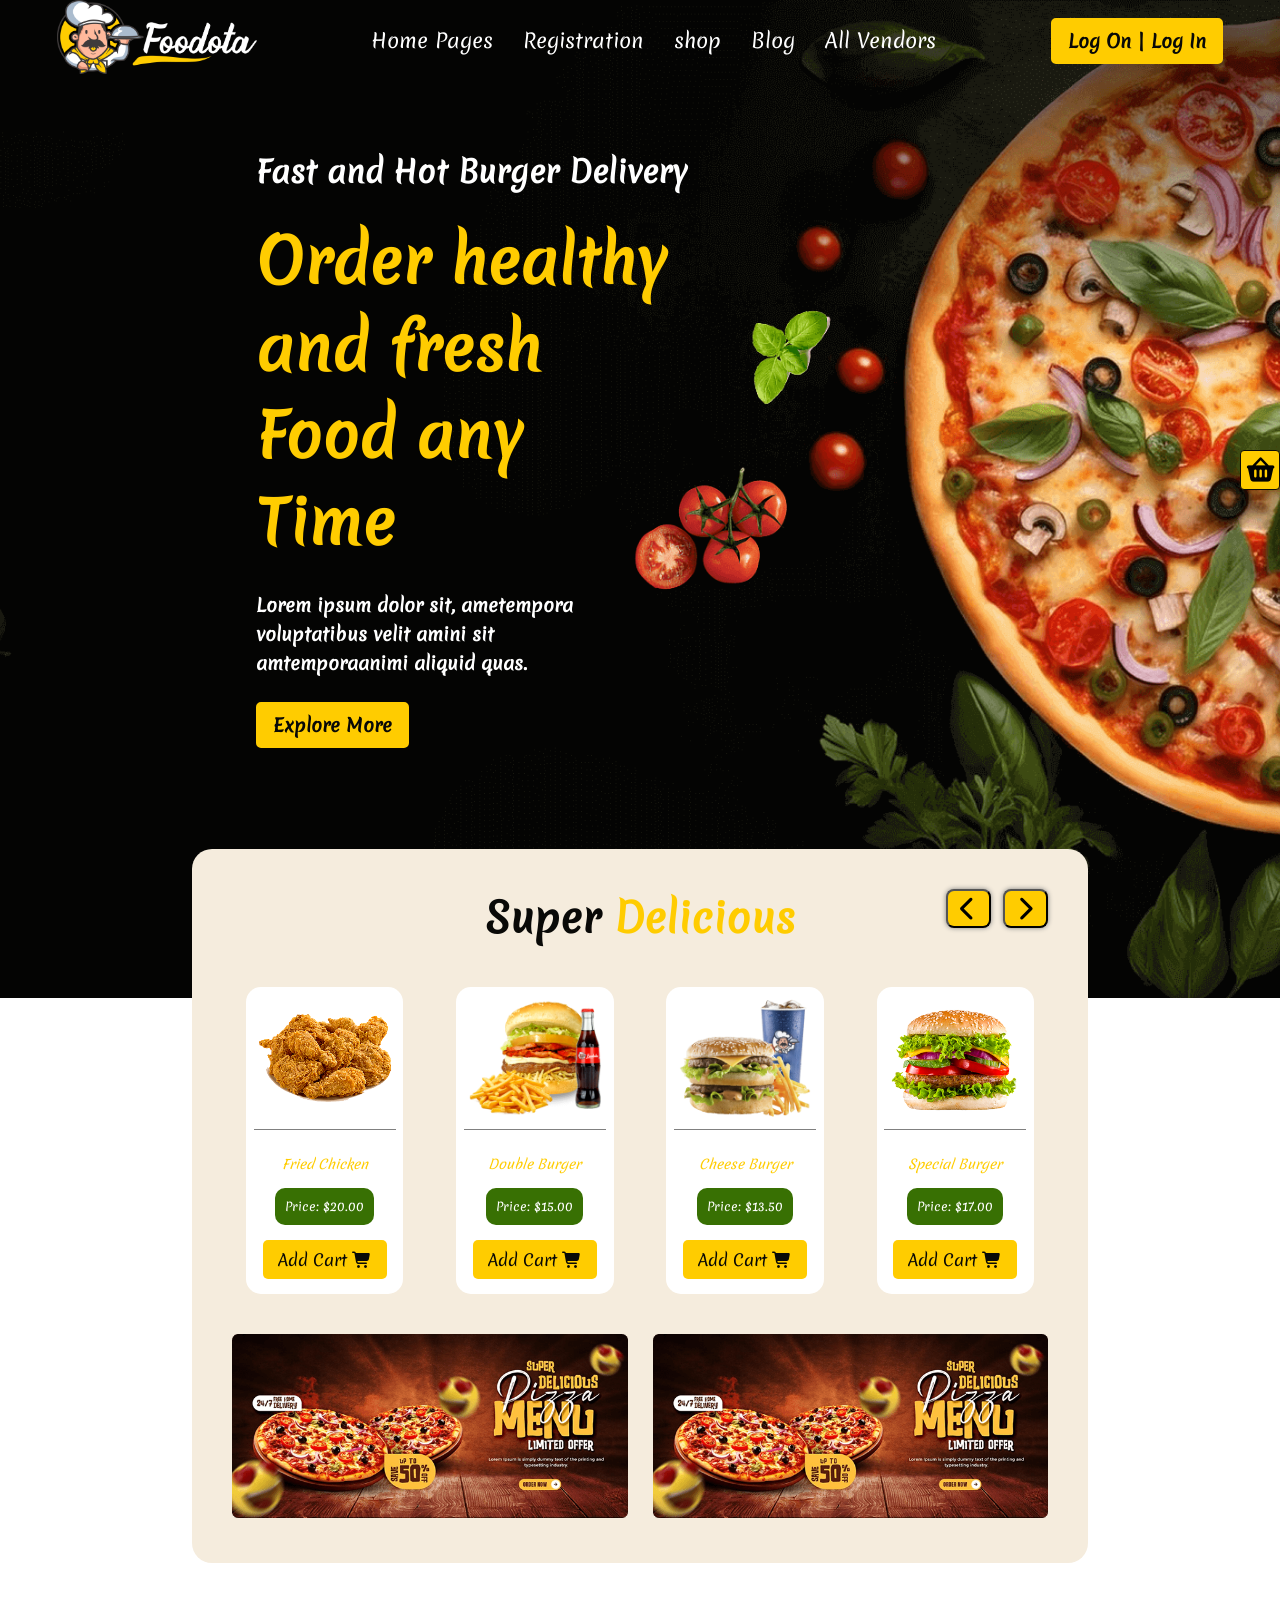
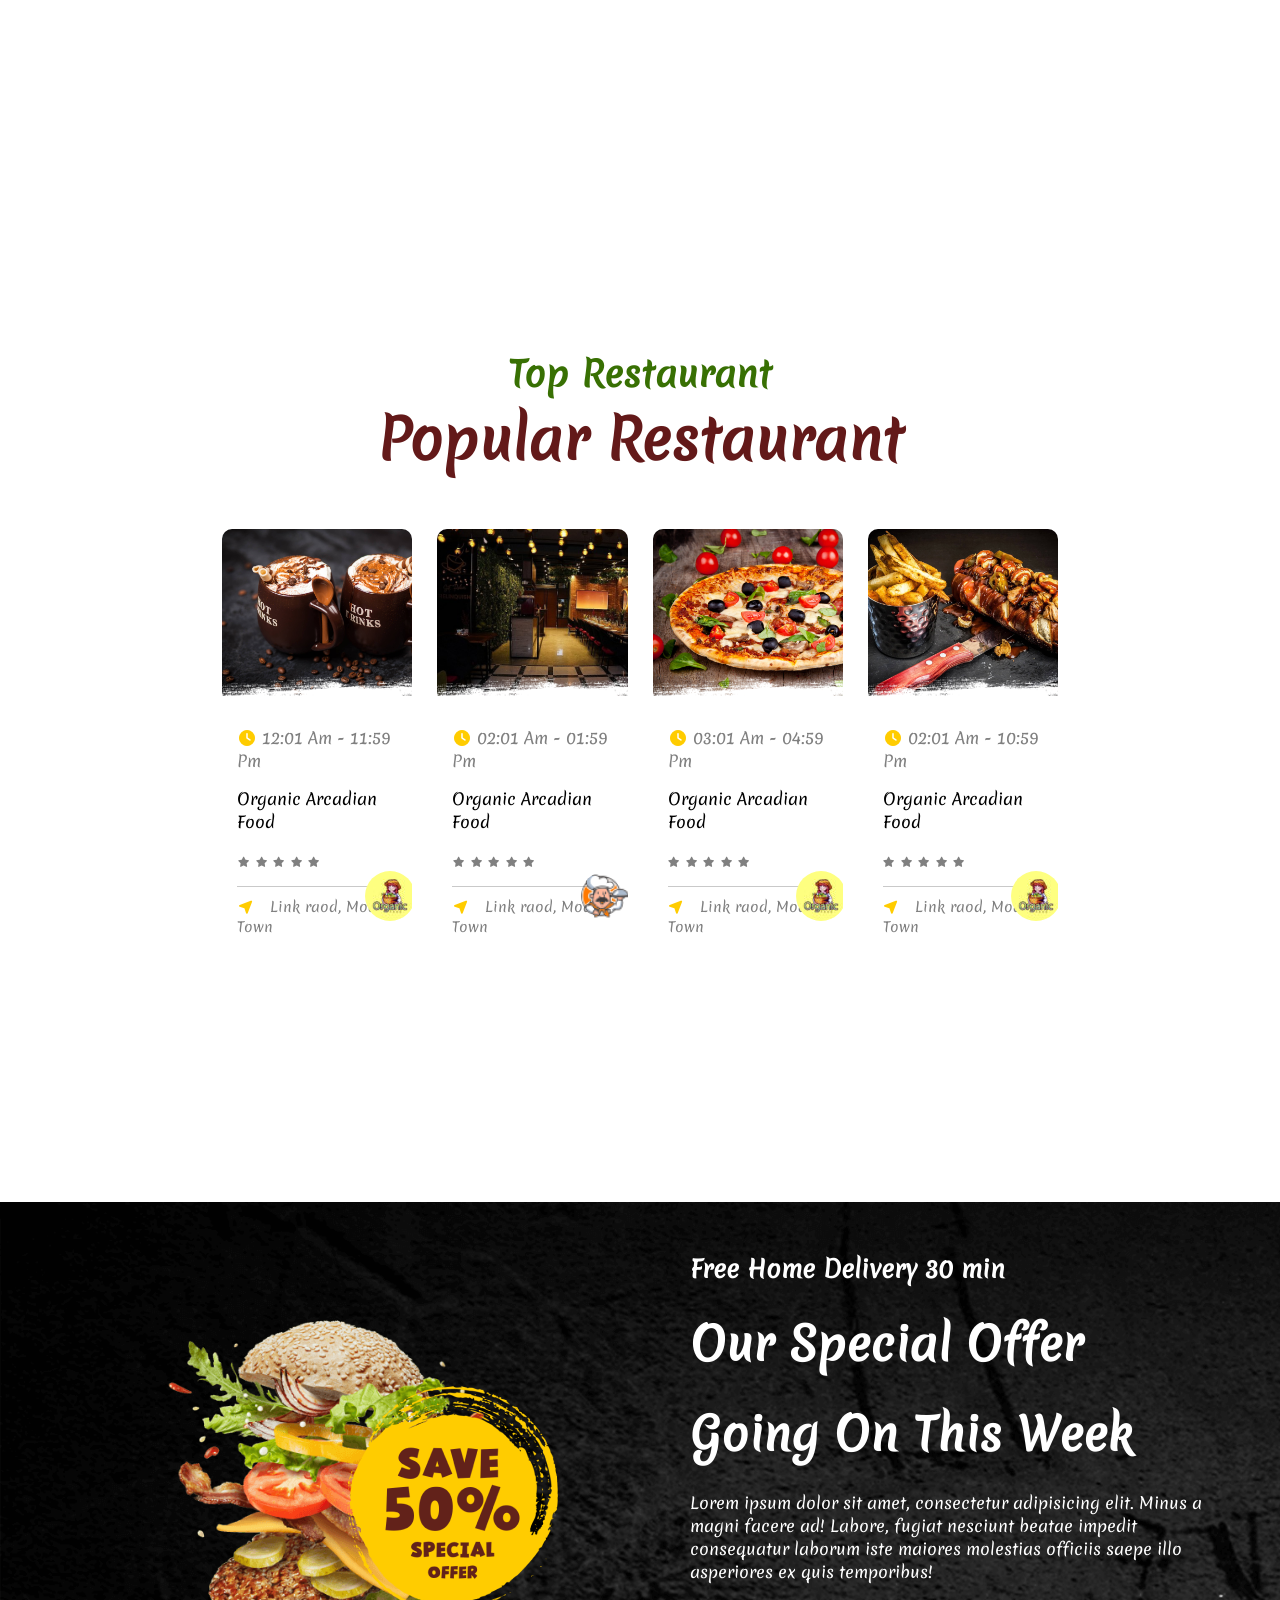
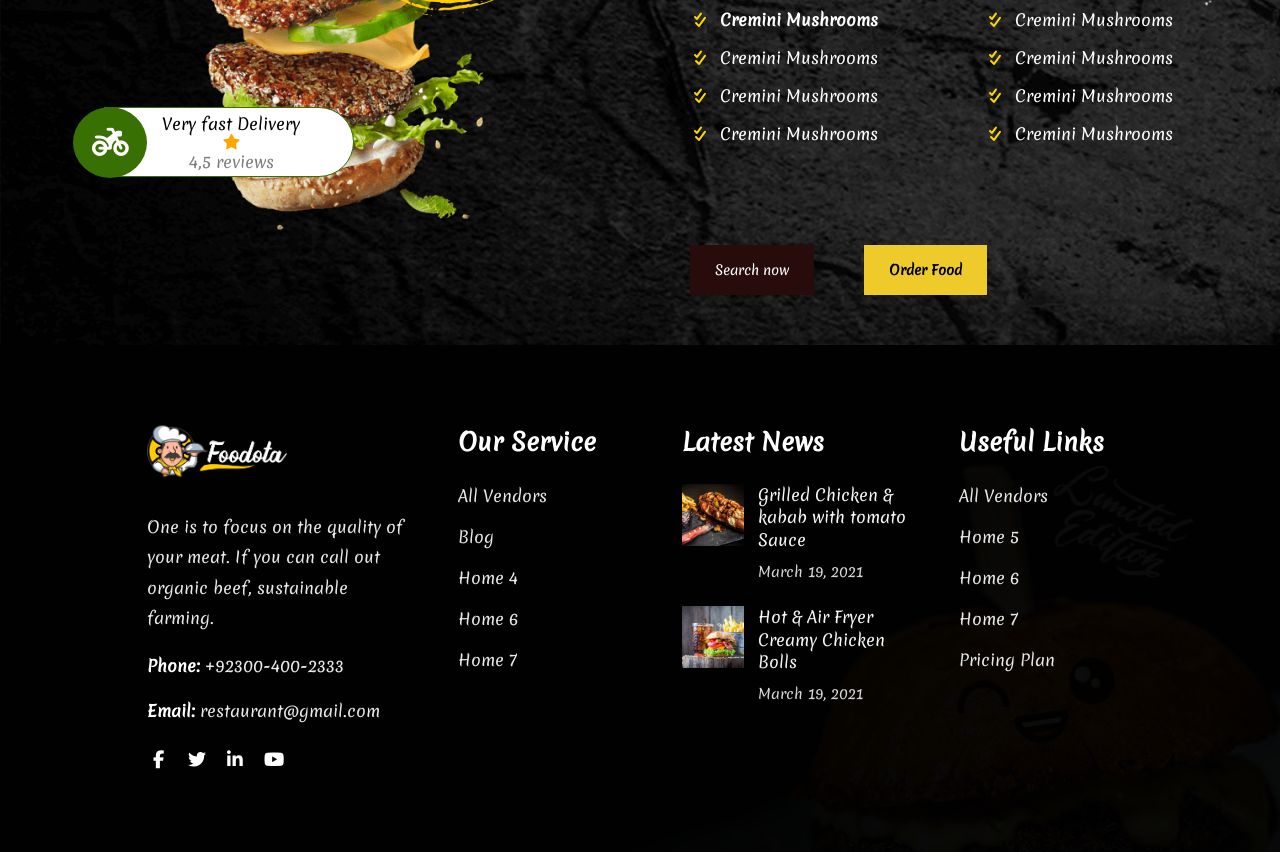
<file: index.html>
<!doctype html>
<html lang="en">
  <head>
    <meta charset="UTF-8" />
    <meta name="viewport" content="width=device-width, initial-scale=1.0" />
    <link rel="stylesheet" href="styles/style.css" />
    <link rel="stylesheet" href="styles/all.min.css" />
    <link rel="stylesheet" href="styles/splide.min.css" />
    <title>Fodoota</title>
  </head>
  <body>
    <!-- nav start -->
    <nav>
      <div class="logo">
        <img src="assets/images/logo.png" alt="" />
        <img src="assets/images/logo-2.svg" alt="" />
      </div>
      <ul>
        <li><a href="index.html">Home Pages</a></li>
        <li><a href="">Registration</a></li>
        <li><a href="shop.html">shop</a></li>
        <li><a href="">Blog</a></li>
        <li><a href="">All Vendors</a></li>
      </ul>
      <div>
        <button class="btn">Log on | Log in</button>
      </div>
    </nav>

    <!-- nav end -->

    <section class="hero">
      <div class="container">
        <div class="splide hero-splide">
          <div class="splide__track">
            <ul class="splide__list">
              <li class="splide__slide">
                <div class="hero-info">
                  <span>Fast and Hot Burger Delivery</span>
                  <h1>Order healthy and fresh Food any Time</h1>
                  <p>
                    Lorem ipsum dolor sit, ametempora voluptatibus velit amini
                    sit amtemporaanimi aliquid quas.
                  </p>
                  <button class="btn">Explore More</button>
                </div>
              </li>
              <li class="splide__slide">
                <div class="hero-info">
                  <span>Fast and Hot Burger Delivery</span>
                  <h1>Order healthy and fresh Food any Time</h1>
                  <p>
                    Lorem ipsum dolor sit, ametempora voluptatibus velit amini
                    sit amtemporaanimi aliquid quas.
                  </p>
                  <button class="btn">Explore More</button>
                </div>
              </li>
              <li class="splide__slide">
                <div class="hero-info">
                  <span>Fast and Hot Burger Delivery</span>
                  <h1>Order healthy and fresh Food any Time</h1>
                  <p>
                    Lorem ipsum dolor sit, ametempora voluptatibus velit amini
                    sit amtemporaanimi aliquid quas.
                  </p>
                  <button class="btn">Explore More</button>
                </div>
              </li>
            </ul>
          </div>
        </div>
      </div>
      <div class="super">
        <h2>super <span>Delicious</span></h2>
        <div class="splide slider">
          <div class="splide__track">
            <ul class="splide__list"></ul>
          </div>
        </div>
        <div class="card_offers">
          <div class="left">
            <img src="assets/images/offer-1.png" alt="" />
          </div>
          <div class="right">
            <img src="assets/images/offer-1.png" alt="" />
          </div>
        </div>
        <div class="arrows">
          <button class="prev">
            <i class="fa-solid fa-chevron-left"></i>
          </button>
          <button class="next">
            <i class="fa-solid fa-chevron-right"></i>
          </button>
        </div>
      </div>
    </section>
    <section class="top_restaurant">
      <div class="container">
        <div class="title">
          <h3>Top Restaurant</h3>
          <h1>Popular <span>Restaurant</span></h1>
        </div>
        <div class="cards">
          <div class="card">
            <div class="img-box">
              <img src="assets/images/res-1.jpg" alt="" />
              <img
                class="brush"
                src="assets/images/brush-sm-vector.png"
                alt=""
              />
            </div>
            <div class="card-contain">
              <div>
                <i class="fa-solid fa-clock"></i>
                <span>12:01 am - 11:59 pm </span>
              </div>
              <div>Organic Arcadian Food</div>
              <div>
                <i class="fa-solid fa-star"></i>
                <i class="fa-solid fa-star"></i>
                <i class="fa-solid fa-star"></i>
                <i class="fa-solid fa-star"></i>
                <i class="fa-solid fa-star"></i>
              </div>
              <div>
                <i class="fa-solid fa-location-arrow"></i>Link raod, Model Town
              </div>
              <img class="logo" src="assets/images/res-1(logo).jpg" alt="" />
            </div>
          </div>
          <div class="card">
            <div class="img-box">
              <img src="assets/images/res-2.jpg" alt="" />
              <img
                class="brush"
                src="assets/images/brush-sm-vector.png"
                alt=""
              />
            </div>

            <div class="card-contain">
              <div>
                <i class="fa-solid fa-clock"></i>
                <span>02:01 am - 01:59 pm </span>
              </div>
              <div>Organic Arcadian Food</div>
              <div>
                <i class="fa-solid fa-star"></i>
                <i class="fa-solid fa-star"></i>
                <i class="fa-solid fa-star"></i>
                <i class="fa-solid fa-star"></i>
                <i class="fa-solid fa-star"></i>
              </div>
              <div>
                <i class="fa-solid fa-location-arrow"></i>Link raod, Model Town
              </div>
              <img class="logo" src="assets/images/favicon.png" alt="" />
            </div>
          </div>
          <div class="card">
            <div class="img-box">
              <img src="assets/images/res-3.jpg" alt="" />
              <img
                class="brush"
                src="assets/images/brush-sm-vector.png"
                alt=""
              />
            </div>

            <div class="card-contain">
              <div>
                <i class="fa-solid fa-clock"></i>
                <span>03:01 am - 04:59 pm </span>
              </div>
              <div>Organic Arcadian Food</div>
              <div>
                <i class="fa-solid fa-star"></i>
                <i class="fa-solid fa-star"></i>
                <i class="fa-solid fa-star"></i>
                <i class="fa-solid fa-star"></i>
                <i class="fa-solid fa-star"></i>
              </div>
              <div>
                <i class="fa-solid fa-location-arrow"></i>Link raod, Model Town
              </div>
              <img class="logo" src="assets/images/res-1(logo).jpg" alt="" />
            </div>
          </div>
          <div class="card">
            <div class="img-box">
              <img src="assets/images/res-4.jpg" alt="" />
              <img
                class="brush"
                src="assets/images/brush-sm-vector.png"
                alt=""
              />
            </div>
            <div class="card-contain">
              <div>
                <i class="fa-solid fa-clock"></i>
                <span>02:01 am - 10:59 pm </span>
              </div>
              <div>Organic Arcadian Food</div>
              <div>
                <i class="fa-solid fa-star"></i>
                <i class="fa-solid fa-star"></i>
                <i class="fa-solid fa-star"></i>
                <i class="fa-solid fa-star"></i>
                <i class="fa-solid fa-star"></i>
              </div>
              <div>
                <i class="fa-solid fa-location-arrow"></i>Link raod, Model Town
              </div>
              <img class="logo" src="assets/images/res-1(logo).jpg" alt="" />
            </div>
          </div>
        </div>
      </div>
    </section>

    <!-- saving delivery start -->
  <div class="saving">
    <div class="img-box">
      <img src="assets/images/special-offer.png" alt="">
      <div class="Delivery_reviews">
      <i class="fa-solid fa-motorcycle"></i>
      <div>
        <span>Very fast Delivery</span>
      <i class="fa-solid fa-star"></i><span>4,5 reviews</span>
      </div>
    </div>
    <div class="absolute_img">
      <img src="assets/images/save-50.png" alt="">
    </div>
    </div>
    <div class="right_container">
      <h2>Free Home Delivery 30 min</h2>
      <h1>Our Special Offer</h1>
      <h1>Going On This Week</h1>
      <p>Lorem ipsum dolor sit amet, consectetur adipisicing elit. Minus a magni facere ad! Labore, fugiat nesciunt beatae impedit consequatur laborum iste maiores molestias officiis saepe illo asperiores ex quis temporibus!</p>
      <div class="offers_saving">
        <div class="left">
         <span><i class="fa-solid fa-check-double" style="color: gold;"></i><b>Cremini Mushrooms</b></span>
         <span><i class="fa-solid fa-check-double" style="color: gold;"></i>Cremini Mushrooms</span>
         <span><i class="fa-solid fa-check-double" style="color: gold;"></i>Cremini Mushrooms</span>
         <span><i class="fa-solid fa-check-double" style="color: gold;"></i>Cremini Mushrooms</span>
        
        </div>
       <div class="right">
        <span><i class="fa-solid fa-check-double" style="color: gold;"></i>Cremini Mushrooms</span>
         <span><i class="fa-solid fa-check-double" style="color: gold;"></i>Cremini Mushrooms</span>
         <span><i class="fa-solid fa-check-double" style="color: gold;"></i>Cremini Mushrooms</span>
         <span><i class="fa-solid fa-check-double" style="color: gold;"></i>Cremini Mushrooms</span>
         
       </div>
      </div>
      <div class="buttons">
        <button>Search now</button><button>Order Food</button>
      </div>
    </div>
    
  </div>

  <footer class="footer">
  <div class="footer-overlay"></div>

  <div class="footer-container">
    <div class="footer-col footer-about">
      <img src="assets/images/logo.png" alt="Foodota Logo" class="footer-logo" />

      <p>
        One is to focus on the quality of your meat. If you can call
        out organic beef, sustainable farming.
      </p>

      <div class="footer-contact">
        <p><strong>Phone:</strong> +92300-400-2333</p>
        <p><strong>Email:</strong> restaurant@gmail.com</p>
      </div>

      <div class="footer-social">
        <a href="#"><i class="fa-brands fa-facebook-f"></i></a>
        <a href="#"><i class="fa-brands fa-twitter"></i></a>
        <a href="#"><i class="fa-brands fa-linkedin-in"></i></a>
        <a href="#"><i class="fa-brands fa-youtube"></i></a>
      </div>
    </div>

    <div class="footer-col">
      <h3>Our Service</h3>
      <ul>
        <li><a href="#">All Vendors</a></li>
        <li><a href="#">Blog</a></li>
        <li><a href="#">Home 4</a></li>
        <li><a href="#">Home 6</a></li>
        <li><a href="#">Home 7</a></li>
      </ul>
    </div>

    <div class="footer-col footer-news">
      <h3>Latest News</h3>

      <div class="news-item">
        <img src="assets/images/res-4.jpg" alt="News 1" />
        <div>
          <h4>Grilled Chicken & kabab with tomato Sauce</h4>
          <span>March 19, 2021</span>
        </div>
      </div>

      <div class="news-item">
        <img src="assets/images/res-6.jpg" alt="News 2" />
        <div>
          <h4>Hot & Air Fryer Creamy Chicken Bolls</h4>
          <span>March 19, 2021</span>
        </div>
      </div>
    </div>

    <div class="footer-col">
      <h3>Useful Links</h3>
      <ul>
        <li><a href="#">All Vendors</a></li>
        <li><a href="#">Home 5</a></li>
        <li><a href="#">Home 6</a></li>
        <li><a href="#">Home 7</a></li>
        <li><a href="#">Pricing Plan</a></li>
      </ul>
    </div>
  </div>
</footer>



    <!-- cart start -->
    <div class="cart">
      <div class="head">
        <h1>Your<span> Order</span></h1>
      </div>
      <p class="cartMessage">No Products in the Cart!</p>
      <div class="items"></div>
      <div class="total">
        <span>Final Price</span>
        <span>$0.00</span>
      </div>
      <button class="closeCart">
        <i class="fa-regular fa-circle-xmark"></i>
      </button>
    </div>
    <div class="cartIcon">
      <i class="fa-solid fa-basket-shopping"></i>
    </div>

    <!-- warning card -->
      <div class="warningCard">
        <h3>

        </h3>
        <i class="fa-solid fa-check"></i>
      </div>

    <!-- <i class="fa-brands fa-black-tie"></i> -->
    <script src="scripts/splide.min.js"></script>
    <script src="scripts/main.js"></script>
  </body>
</html>
</file>
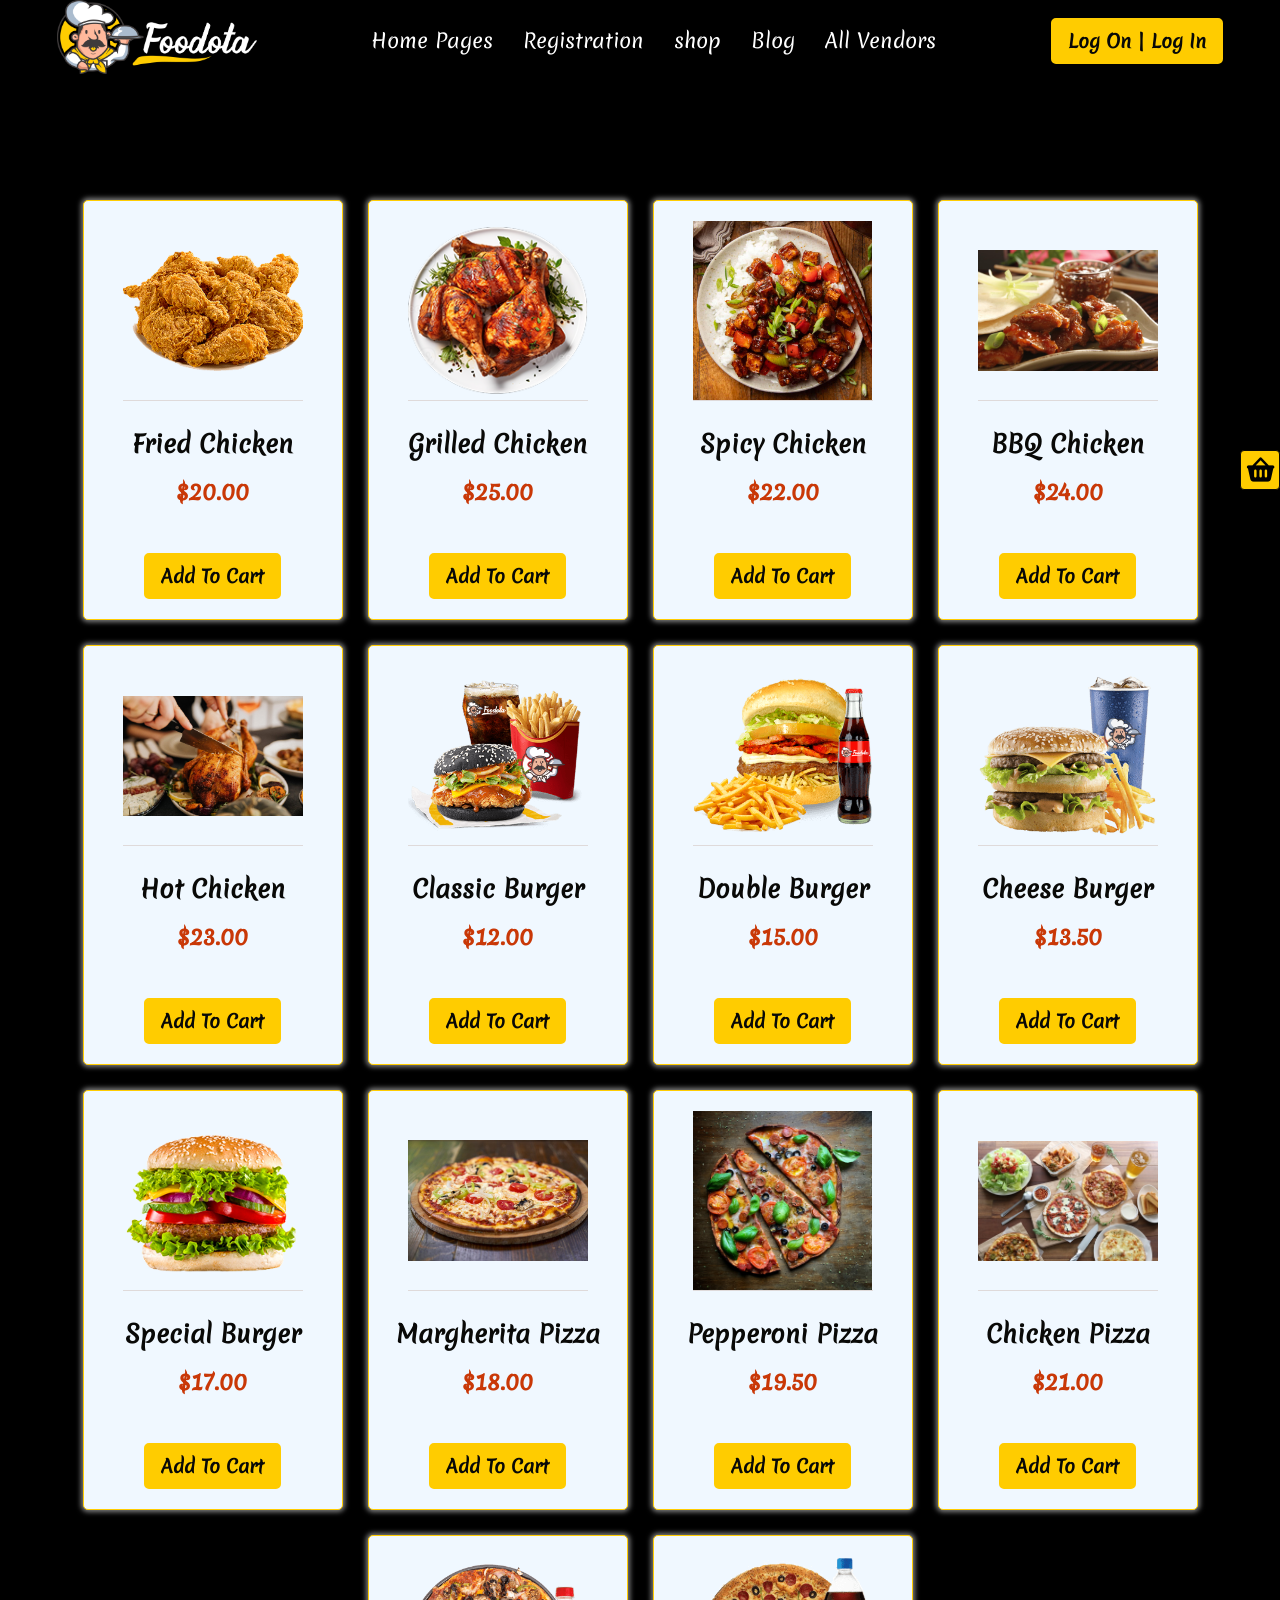
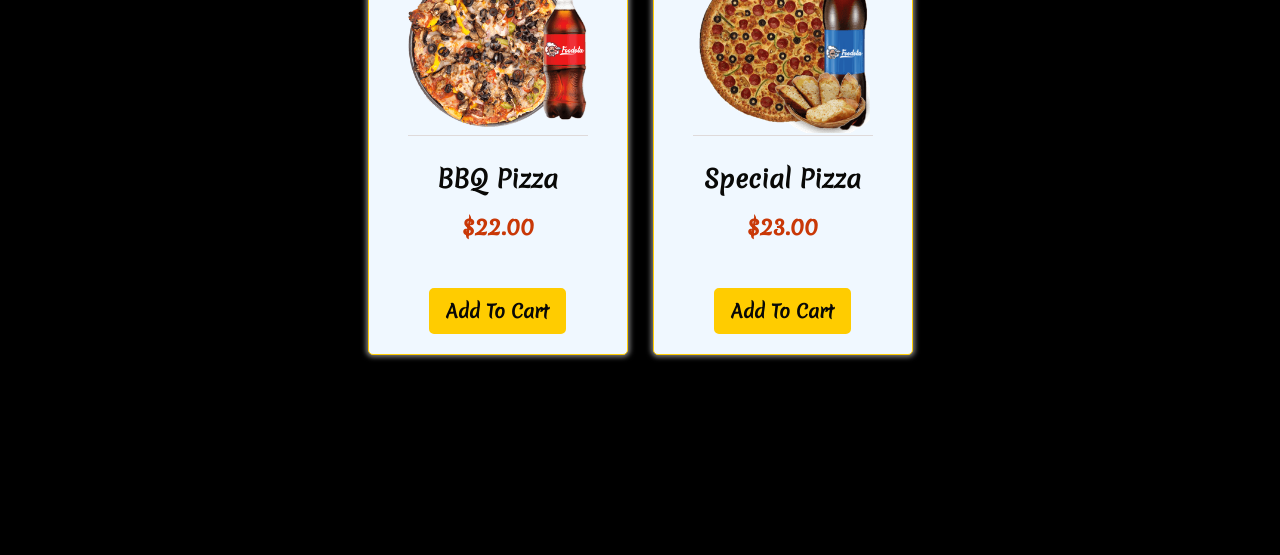
<file: shop.html>
<!doctype html>
<html lang="en">
  <head>
    <meta charset="UTF-8" />
    <meta name="viewport" content="width=device-width, initial-scale=1.0" />
    <link rel="stylesheet" href="styles/style.css" />
    <link rel="stylesheet" href="styles/all.min.css" />
    <link rel="stylesheet" href="styles/splide.min.css" />
    <title>Fodoota</title>
  </head>
  <body>
    <!-- nav start -->
    <nav>
      <div class="logo">
        <img src="assets/images/logo.png" alt="" />
        <img src="assets/images/logo-2.svg" alt="" />
      </div>
      <ul>
        <li><a href="index.html">Home Pages</a></li>
        <li><a href="">Registration</a></li>
        <li><a href="shop.html">shop</a></li>
        <li><a href="">Blog</a></li>
        <li><a href="">All Vendors</a></li>
      </ul>
      <div>
        <button class="btn">Log on | Log in</button>
      </div>
    </nav>

    <!-- nav end -->
    <section class="allProducts">
      <div class="productsCards">
        
        
      </div>
       
    </section>
   <div class="cart">
    <div class="head">
      <h1>Your<span> Order</span></h1>
    </div>
    <p class="cartMessage">No Products in the Cart!</p>
    <div class="items">
      
    </div>
    <div class="total">
      <span>Final Price</span>
      <span>$0.00</span>
    </div>
    <button class="closeCart"><i class="fa-regular fa-circle-xmark"></i></button>
   </div>
   <div class="cartIcon">
    <i class="fa-solid fa-basket-shopping"></i>
   </div>

   <!-- warning card -->
      <div class="warningCard">
        <h3>

        </h3>
        <i class="fa-solid fa-check"></i>
      </div>
    <!-- <script src="scripts/splide.min.js"></script> -->
    <script src="scripts/shop.js"></script>
  </body>
</html>
</file>
<file: styles/style.css>
*{
    padding: 0;
    margin: 0;
    box-sizing: border-box;
    font-family: 'Merienda','sans-serif';
}

@font-face {
    font-family: 'Merienda';
    src: url(../assets/fonts/Merienda-Regular.ttf);
}
:root{
    --var-black:#090907;
    --var-yellow:#ffcc00;
    --var-beige:#f5ecdd;
    --var-green:#387003;
    --var-red:#f5006a;
}
body{
    /* height: 5000px; */
}

nav{
    display: flex;
    justify-content: space-around;
    align-items: center;
    position: absolute;
    top: 0;
    left: 0;
    width: 100%;
    z-index: 998;

}
nav.active{
    position: fixed;
    background: white;
    transform: translateY(-100%);
    animation: navbar 0.5s linear forwards;
    box-shadow: 3px 3px 12px black;

}
@keyframes navbar{
    100%{
        transform: translateY(0);
    }
}

nav .logo{
    width: 200px;

}

nav .logo img:nth-of-type(1){
    width: 100%;
    display: block;
}
nav.active .logo img:nth-of-type(1){
    width: 100%;
    display: none;
}
nav.active .logo img:nth-of-type(2){
    width: 100%;
    display: block;
}
nav .logo img:nth-of-type(2){
    display: none;
    width: 100%;
}

nav ul{
list-style: none;
display: flex;
justify-content: center;
align-items: center;
gap: 30px;
font-size: 20px;
}

nav ul li{


}

nav ul li a{
text-decoration: none;
color: white;
transition: 0.3s;
}
nav.active ul li a{
text-decoration: none;
color: var(--var-black);
transition: 0.3s;
}
nav ul li a:hover{
color: var(--var-yellow);
}

nav div:last-of-type{


}

nav div:last-of-type .btn{


}
.btn {
    display: flex;
    padding: 8px 15px;
    border-radius: 5px;
    color: var(--var-black);
    background: var(--var-yellow);
    text-transform: capitalize;
    font-size: 18px;
    border: 2px solid var(--var-yellow);
    cursor: pointer;
    transition: 0.5s;
    font-weight: 600;
    position: relative;
    overflow: hidden;
    z-index: 1;
}

.btn:hover {
    color: white;
}

.btn:after {
    content: '';
    position: absolute;
    top: 0;
    left: 50%;
    transform: translateX(-50%);
    width: 0;
    height: 100%;
    background: var(--var-black); /* andere Farbe als Button */
    z-index: -1;
    transition: 0.5s;
}

/* HIER ist der richtige Hover */
.btn:hover:after {
    width: 100%;
}
/* .btn{
    display: flex;
    padding: 8px 15px;
    border-radius: 5px;
    color: var(--var-black);
    background: var(--var-yellow);
    text-transform: capitalize;
    font-size: 18px;
    border: 2px solid var(--var-yellow);
    cursor: pointer;
    transition: 0.3s;
    font-weight: 600;
    position: relative;
    overflow: hidden;
    z-index: 1;

}
.btn:hover{
    color: white;
}
.btn:after{
    content: '';
    position: absolute;
    top: 0;
    left: 50%;
    transform: translateX(-50%);
    width: 0;
    height: 100%;
    background: var(--var-yellow);
    z-index: -1;
    transition: 0.3s;
}
.btn:after:hover{
    width: 100%;
} */
/* <<<<<<<<<<<<<<<<<<<<<<<<<<<<<<Nav end<<<<<<<<<<<<<<<<<<<<<<<<<<<<<<<<<<<<<<<<<<<<<<<<<<<<<<<< */

/* >>>>>>>>>>>>>>>hero section start>>>>>>>>>>>>>>>>>>>>>>>>>>>>>>>>>>>>>>>>>>>>>>>>>>>>>>>>> */

.hero{
    
    /* height: 100vh; */
    background: url(../assets/images/hero.png) no-repeat;
    background-position: center;

    background-size: cover;
    color: white;
    display: flex;
    justify-content: center;
    align-items: center;
    opacity: 1;
    position: relative;
    margin-bottom: 550px;
}
.allProducts{
    /* background: url(../assets/images/hero.png) no-repeat; */

   display: flex;
   justify-content: center;
   align-items: center;
   margin-top: 200px;
   margin-bottom: 200px;
   padding: 0 30px;
}

.allProducts .productsCards{
   display: flex;
   justify-content: center;
   align-items: stretch;
   gap: 25px;
   width: 100%;
   flex-wrap: wrap;
}

.allProducts .card{
    width: 260px;
    min-height: 420px;
    background-color: aliceblue;
    border-radius: 5px;
    color: var(--var-black);
    display: flex;
    flex-direction: column;
    justify-content: space-between;
    align-items: center;
    padding: 20px;
    border: 1px solid var(--var-yellow);
    box-shadow: 0 0 5px 2px grey;
}

.allProducts .card .head{
    width: 180px;
    height: 180px;
    display: flex;
    justify-content: center;
    align-items: center;
}

.allProducts .card .head img{
    width: 100%;
    height: 100%;
    object-fit: contain;
    border-bottom: 1px solid rgb(223, 218, 218);
}

.allProducts .card .inhalt{
    width: 100%;
    min-height: 120px;
    gap: 15px;
    display: flex;
    flex-direction: column;
    justify-content: center;
    align-items: center;
    margin-bottom: 20px;
    text-align: center;
}

.allProducts .card .price{
    font-size: 22px;
    font-weight: bold;
    color: #c93807;
}

.cart{

    position: fixed;
    /* min-width: 20%; */
    right: -100%;
    /* right: 0; */

    top: 0;
    background-color: #f5ecdd;
    height: 100vh;
    display: flex;
    justify-content: start;
    align-items: start;
    padding: 25px 35px;
    flex-direction: column;
    border-left:1px solid var(--var-yellow) ;
    z-index: 999;
    transition: 0.5s;
    /* transform: translateX(100%); */

}
.cart.active{
    right: 0;

}

.cart .head{
    border-bottom: 3px solid rgb(238, 197, 13);
     margin-right: 180px;

}
.cart .head h1{


}

.cart .head span:nth-of-type(1){

color: var(--var-yellow);
}

.cart p{
    margin-top: 20px;
    color: var(--var-red);
}

.cart .items{
    height: 90%;    
    display: flex;
    flex-direction: column;
    justify-content: start;
    align-items: center;
    gap: 5px;
    padding: 10px 10px;
    overflow-y: auto; /* scrollbar */


}
.cart .items .item{
    width: 100%;
    transition: 0.3s;
    display: flex;
    justify-content: space-between;
    align-items: center;
    gap: 12px;
    border: 1px solid rgba(194, 194, 194, 0.449);
    box-shadow: 3px 2px 20px grey;
    border-radius: 4px;
    padding: 10px;
    margin-bottom: 15px;
    background-color: white;
}

.cart .items .item img{
    width: 40px;
    height: 40px;
    /* object-fit: cover; */
    border-radius: 4px;
}

.cart .items .item .item-info{
    flex: 1;
    display: flex;
    flex-direction: column;
    gap: 6px;
}

.cart .items .item h3{
    color: var(--var-red);
    font-size: 16px;
    margin: 0;
}

.cart .items .item .item-info span{
    color: var(--var-green);
    font-weight: bold;
}

.cart .items .item .item-action{
    display: flex;
    align-items: center;
    gap: 8px;
}

.cart .items .item .item-action button{
    color: var(--var-black);
    width: 30px;
    height: 30px;
    /* border: 1px solid #ccc; */
    background: white;
    cursor: pointer;
    /* border-radius: 4px; */
    font-size: 20px;
    border: none;
}
.cart .items .item .deleteItem{
    width:25px;
    color: var(--var-red);
    border: none;
    background-color: transparent;
    cursor: pointer;
    transition: 0.3s;
}
.cart .items .item .deleteItem:hover{
    transform: scale(1.5);
}

.cart .total{
    display: flex;
    justify-content: space-between;
    align-items: center;
    width: 100%;
    margin-bottom: 20px;
    padding: 36px 16px 14px 15px;
    border-top:1px solid rgb(187, 186, 186);

}

.cart .total span:last-of-type{
    color: var(--var-green);

}

.cart .total span{
    color: var(--var-yellow);
    text-shadow: 0 0 5px #000000;


}
.cart .closeCart{
    color: var(--var-red);
    position: absolute;
    top: 20px;
    right: 30px;
    font-size: 35px;
    background-color: transparent;
    border: none;
    cursor: pointer;
    text-shadow: 0 0 5px #000000;


}
.cart button i{


}
.cartIcon{
    z-index: 998;
    display: flex;
    justify-content: center;
    align-items: center;
    background-color: var(--var-yellow);
    border: 1px solid var(--var-black);

    position: fixed;
    top: 50%;
    right: 0;

    width: 40px;
    height: 40px;
    font-size: 26px;

    border-radius: 4px;
    cursor: pointer;

    transition: right 0.4s ease, color 0.3s;
}

.cartIcon:hover{
   color: var(--var-yellow);
   background-color: var(--var-black);
   border: 1px solid var(--var-yellow);
}

.cartIcon.unvisible{
   right: -50px;
}


.warningCard h3{

}
.warningCard{
    width: 250px;
    /* height: 50px; */
    background-color: #f8f8f8;
    position: fixed;
    top: -100px;

    left: 50%;
    transform: translateX(-50%);
    display: flex;
    justify-content: center;
    align-items: center;
    border: 1px solid var(--var-yellow);
    border-radius: 5px;
    z-index: 1000;
    color: rgb(0, 64, 20);
    transition: 0.3s;
    padding: 15px;
}
.warningCard.warning{
    top: 20px;
}
.warningCard.red{
    color: var(--var-red);
}
.warningCard i{
    font-size: 25px;
    font-weight: bolder;
}


.hero .container{
    /* border: 1px solid red; */
    width: 60%;
    margin: 150px 0 250px 0;
}

.hero .hero-info{
    display: flex;
    flex-direction: column;
    align-items: start;
    justify-content: center;
    gap: 25px;

}

.hero .hero-info span{

font-size: 30px;
font-weight: 600;
}

.hero .hero-info h1{
color: var(--var-yellow);
font-size: 60px;
width: 55%;

}

.hero .hero-info p{
font-size: 18px;
font-weight:600 ;
width: 50%;
line-height: 1.6;

}

.hero .hero-info .btn{


}



.hero .super {
    width: 70%;

    position: absolute;
    background: var(--var-beige);
    border-radius: 20px;
    top: 85%;
    left:50%;
    transform:translateX(-50%);
    z-index: 3;
    display: flex;
    flex-direction: column;
    justify-content: center;
    align-items: center;
    gap: 25px;
    padding: 40px;
    text-transform: capitalize;
}
.hero .super h2{
    font-size: 40px;
    color: var(--var-black);
    
}
.hero .super h2 span{
    color: var(--var-yellow);

}
.hero .super .slider{
    width: 100%;
    

}
.hero .super .splide__track {
    /* padding: 10px 0; */
}
.hero .super .splide__slide {
  display: flex;
  justify-content: center;
  padding: 15px 5px;
}

.hero .super .slider .card {
    width: 90%;
  display: flex;
  flex-direction: column;
  justify-content: center;
  align-items: center;
  gap: 10px;
  background: white;
  border-radius: 15px;
  transition: 0.3s;
}
.hero .super .slider .card .card_body p {
    font-size: 12px;
}
.hero .super .slider .card:hover{
    box-shadow: 0 5px 0 2px var(--var-green);
}
.hero .super .slider .card .card_img{
    width: 90%; 
    height: 80%;
    display: flex;
    align-items: center;
    border-bottom: 1px solid grey;
    padding: 5px;

}
.hero .super .slider .card .card_img img{
    width: 100%;
}
.hero .super .slider .card .card_body{
    color: var(--var-black);
    display: flex;
    flex-direction: column;
    justify-content: center;
    align-items: center;
    gap: 15px;
    padding: 15px;

}
.hero .super .slider .card .card_body span{
    font-size: 13px;
    font-style: italic;
    color: var(--var-yellow);
}
.hero .super .slider .card .card_body p{
    background: var(--var-green);
    border-radius: 10px;
    color: white;
    padding: 10px;

}
.hero .super .slider .card .card_body button:hover{
    background: var(--var-black);
    color: #ffcc00;
}
.hero .super .slider .card .card_body button{

    display: block;
    padding: 8px 15px;
    border-radius: 5px;
    border: none;
    text-transform: capitalize;
    color:var(--var-black);
    transition: 0.3s;
    background: var(--var-yellow);
    font-size: 16px;
    cursor: pointer;
}
.hero .super .slider .card .card_body button i{

}

.arrows{
    position: absolute;
    top: 40px;
    right: 40px;
    display: flex;
    justify-content: center;
    align-items: center;
    gap: 12px;
}
.arrows button{
    background-color: var(--var-yellow);
    display: flex;
    padding: 5px;
    border-radius: 8px;
    font-size: 25px;
    transition: 0.3s;
    cursor: pointer;
    box-shadow: 0 0 5px grey;
}
.arrows button:hover{
    border:2px solid #ffcc00;
    color: var(--var-yellow);
    background-color: var(--var-black);
}

.super_offers{
    display: flex;
    flex-direction: column;
    justify-content: center;
    align-items: center;
    width: 80%;

}

.super .card_offers{
    display: flex;
    justify-content: space-around;
    align-items: center;
    gap: 25px;
    width: 100%;
    /* border: 1px solid red; */
}
.super .card_offers  img{
    width: 100%;
}

.top_restaurant{
    display: flex;
    flex-direction: column;
    justify-content: center;
    align-items: center;
    margin-top: 950px;
    padding-bottom: 250px;
    /* border: 2px solid green; */
   

}
.top_restaurant .container{
    display: flex;
    flex-direction: column;
    justify-content: center;
    align-items: center;
     width: 75%;
}
.top_restaurant .container .title{
    margin-bottom: 50px;
}
.top_restaurant .container h3{
    color: var(--var-green);
    text-align: center;
    font-size: 35px;
}
.top_restaurant .container h1{
    color: rgb(99, 25, 25);
    font-size: 55px;
}
.top_restaurant .cards{
    display: flex;
    justify-content: center;
    align-items: flex-start;
    width: 87%;
    gap: 25px;
}
.top_restaurant .cards .card{
    display: flex;
    flex-direction: column;
    justify-content: center;
    align-items: flex-start;
    /* width: 250px; */
    border-radius: 10px;
    overflow: hidden;
}
.top_restaurant .cards .card img{
    width: 100%;
    /* border: 1px solid rgb(201, 56, 7); */
}
.img-box{
    position: relative;
    width: 250px;
}

.img-box img{
    width: 100%;
    display: block;
}

.brush{
    position: absolute;
    bottom: -1px;
    left: 0;
    
    
}
.top_restaurant .cards .card .card-contain{
    display: flex;
    flex-direction: column;
    gap: 15px;
    padding: 15px;
    position: relative;
}
.top_restaurant .cards .card .card-contain div:nth-of-type(1){
    margin-top: 15px;
}
.top_restaurant .cards .card .card-contain div:nth-of-type(1) i{
    color: var(--var-yellow);
}
.top_restaurant .cards .card .card-contain div:nth-of-type(1) span{
    color: gray;
    text-transform: capitalize;
}
.top_restaurant .cards .card .card-contain div:nth-of-type(2) {}
.top_restaurant .cards .card .card-contain div:nth-of-type(3) i {
    color: gray;
    font-size: 10px;
}
.top_restaurant .cards .card .card-contain div:nth-of-type(4)  {
    color: gray;
    font-size: 14px;
    border-top: 1px solid rgba(128, 128, 128, 0.425);
    padding-top: 10px;
}
.top_restaurant .cards .card .card-contain div:nth-of-type(4) i {
    color: var(--var-yellow);
    margin-right: 15px;
}
.top_restaurant .cards .card .card-contain .logo  {
    
    position: absolute;
    bottom:31px;
    right: -3px;
    width: 50px;
    height: 50px;
    border-radius: 50%;

}


/* saving delivery start 
*
*
*
*
*
*
*
*
*
*
*/





.saving{
    width: 100%;
    background: url(../assets/images/special-offer-bg.png) no-repeat;
    /* background-position: center; */
    background-size: cover;
    display: flex;
    justify-content: center;
    align-items: center;
    padding: 50px;
    gap: 100px;
    position: relative;
}
.saving .img-box{
    width: 50%;
}
.saving .img-box img{

}
.saving .right_container{
    width: 50%;
    color: white;
    display: flex;
    flex-direction: column;
    justify-content: center;
    align-items: start;
    gap: 25px;
    /* border: 1px solid red; */

}
.saving .right_container h2{}
.saving .right_container h1{
    font-size: 45px;
}
.saving .right_container p{}
.saving .right_container .offers_saving{
    width: 100%;
    display: flex;
    gap: 50px;
    justify-content: start;
    align-items: center;
}
.saving .right_container .offers_saving .left{
    width: 50%;
    display: flex;
    flex-direction: column;
    justify-content: start;
    align-items: start;
    gap: 15px;
}
.saving .right_container .offers_saving .left span{}
.saving .right_container .offers_saving  span i{ 
    margin-right: 10px;
}
.saving .right_container .offers_saving .right span{}
.saving .right_container .offers_saving .right{
    width: 50%;
    display: flex;
    flex-direction: column;
    justify-content: start;
    align-items: start;
    gap: 15px;
}
.saving .right_container .buttons{
    margin-top: 75px;
    display: flex;
    justify-content: start;
    align-items: center;
    gap: 50px;
}
.saving .right_container .buttons button:nth-of-type(1){
    padding: 15px 25px;
    border: none;
    background-color: rgb(40, 12, 12);
    color: white;
    transition: 0.3s;
    cursor: pointer;
}
.saving .right_container .buttons button:nth-of-type(1):hover{
    padding: 15px 25px;
    border: none;
    background-color: var(--var-yellow);
    color: rgb(0, 0, 0);
    transition: 0.3s;
}
.saving .right_container .buttons button:nth-of-type(2){
    padding: 15px 25px;
    border: none;
    background-color: rgb(238, 202, 43);
    color: rgb(0, 0, 0);
    font-weight: bolder;
    transition: 0.3s;
    cursor: pointer;

}
.saving .right_container .buttons button:nth-of-type(2):hover{
    padding: 15px 25px;
    border: none;
    background-color: rgb(0, 0, 0);
    color: rgb(255, 255, 255);
    font-weight: bolder;
}
.Delivery_reviews{
    position: absolute;
    top: 75%;
    left: 10%;
    color: black;
    background-color: white;
    border-radius:0 35px   35px 0;
    width: 250px;
    height: 70px;
    display: flex;
    justify-content: center;
    align-items: center;
    gap: 15px;
    border: 1px solid var(--var-green);
    padding: 5px;

}
.Delivery_reviews> i{
    background-color: var(--var-green);
    color: white;
    border-radius: 50%;
    font-size: 31px;
        padding: 20px 37px;
    margin-left: -85px;
    display: flex;
    justify-content: center;
    align-items: center;
}
.Delivery_reviews>div{
    display: flex;
    flex-direction: column;
    justify-content: center;
    align-items: center;
}
.Delivery_reviews>div span:last-of-type{
    color: grey;
}
.Delivery_reviews >div i{
    font-size: 15px;
    color: orange;
}
.absolute_img{
    position: absolute;
    top: 15%;
    left: 55%;
}


/* footer
+
+
+
+
+
+
+
+
+
+
+
+ */
.footer {
  position: relative;
  background: url('../assets/images/footer-bg.png') center center / cover no-repeat;
  padding: 80px 60px;
  color: white;
  overflow: hidden;
  font-family: sans-serif;
}

.footer-overlay {
  position: absolute;
  inset: 0;
  background: rgba(0, 0, 0, 0.82);
  z-index: 1;
}

.footer-container {
  position: relative;
  z-index: 2;
  width: 85%;
  margin: auto;
  display: grid;
  grid-template-columns: 1.5fr 1fr 1.3fr 1fr;
  gap: 50px;
  font-family: sans-serif;

}

.footer-col h3 {
  font-size: 24px;
  font-weight: 700;
  margin-bottom: 25px;
  color: #fff;
}

.footer-about .footer-logo {
  width: 140px;
  margin-bottom: 25px;
}

.footer-about p {
  color: #e7e7e7;
  line-height: 1.9;
  font-size: 16px;
  margin-bottom: 18px;
  max-width: 390px;
}

.footer-contact p {
  margin-bottom: 14px;
  font-size: 16px;
}

.footer-contact strong {
  color: #fff;
}

.footer-social {
  display: flex;
  align-items: center;
  gap: 16px;
  margin-top: 20px;
}

.footer-social a {
  color: white;
  font-size: 18px;
  transition: 0.3s;
}

.footer-social a:hover {
  color: var(--var-yellow);
  transform: translateY(-3px);
}

.footer-col ul {
  list-style: none;
}

.footer-col ul li {
  margin-bottom: 18px;
}

.footer-col ul li a {
  text-decoration: none;
  color: #e7e7e7;
  font-size: 16px;
  transition: 0.3s;
}

.footer-col ul li a:hover {
  color: var(--var-yellow);
  padding-left: 6px;
}

.footer-news .news-item {
  display: flex;
  align-items: flex-start;
  gap: 14px;
  margin-bottom: 24px;
}

.footer-news .news-item img {
  width: 62px;
  height: 62px;
  object-fit: cover;
  flex-shrink: 0;
}

.footer-news .news-item h4 {
  font-size: 16px;
  font-weight: 400;
  line-height: 1.4;
  margin-bottom: 8px;
  color: #f5f5f5;
}

.footer-news .news-item span {
  font-size: 14px;
  color: #d4d4d4;
}
</file>
